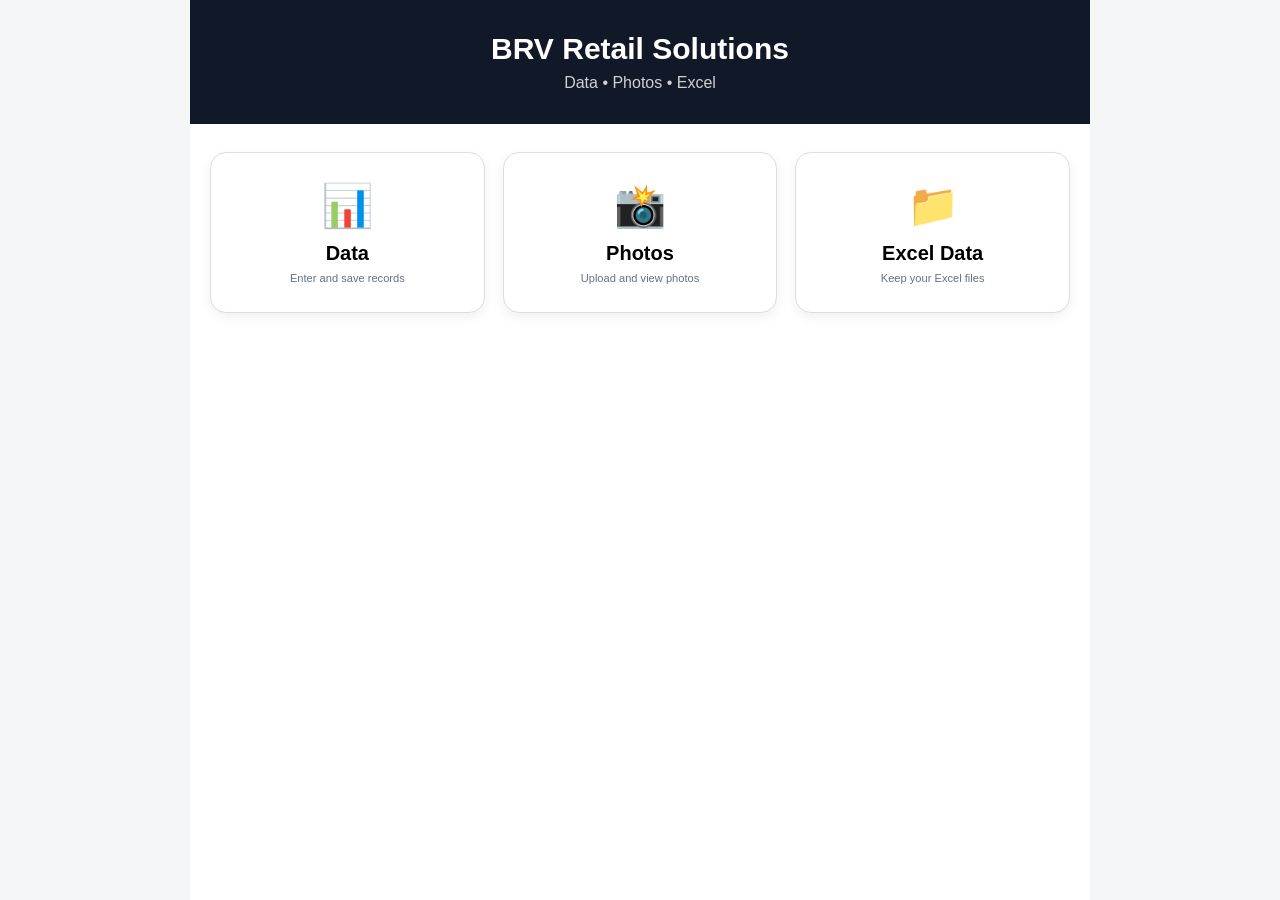
<file: index.html>
<!DOCTYPE html>
<html lang="en">
<head>
<meta charset="UTF-8">
<meta name="viewport" content="width=device-width, initial-scale=1.0">
<title>BRV Retail Solutions</title>
<link rel="stylesheet" href="style.css">
</head>
<body>
<div class="app">
  <header>
    <h1>BRV Retail Solutions</h1>
    <p>Data • Photos • Excel</p>
  </header>

  <main>
    <section class="cards">
      <button class="card" onclick="showSection('data')">
        <span class="icon">📊</span>
        <strong>Data</strong>
        <small>Enter and save records</small>
      </button>
      <button class="card" onclick="showSection('photos')">
        <span class="icon">📸</span>
        <strong>Photos</strong>
        <small>Upload and view photos</small>
      </button>
      <button class="card" onclick="showSection('excel')">
        <span class="icon">📁</span>
        <strong>Excel Data</strong>
        <small>Keep your Excel files</small>
      </button>
    </section>

    <section id="data" class="panel hidden">
      <div class="panel-head"><h2>Data</h2><button onclick="goHome()">← Home</button></div>
      <form id="dataForm">
        <input id="name" placeholder="Name / Item" required>
        <input id="details" placeholder="Details">
        <button type="submit">Save Data</button>
      </form>
      <div id="dataList"></div>
    </section>

    <section id="photos" class="panel hidden">
      <div class="panel-head"><h2>Photos</h2><button onclick="goHome()">← Home</button></div>
      <label class="upload">
        📸 Choose Photos
        <input id="photoInput" type="file" accept="image/*" multiple>
      </label>
      <div id="photoGrid" class="photo-grid"></div>
    </section>

    <section id="excel" class="panel hidden">
      <div class="panel-head"><h2>Excel Data</h2><button onclick="goHome()">← Home</button></div>
      <label class="upload">
        📁 Choose Excel/CSV File
        <input id="excelInput" type="file" accept=".xlsx,.xls,.csv">
      </label>
      <div id="fileInfo" class="file-info">No file selected.</div>
    </section>
  </main>
</div>
<script src="script.js"></script>
</body>
</html>
</file>
<file: style.css>
*{box-sizing:border-box}body{margin:0;font-family:Arial,sans-serif;background:#f4f6f8;color:#17202a}.app{max-width:900px;margin:auto;min-height:100vh;background:white}header{padding:32px 20px;text-align:center;background:#111827;color:white}header h1{margin:0;font-size:30px}header p{margin:8px 0 0;opacity:.8}.cards{display:grid;grid-template-columns:repeat(3,1fr);gap:18px;padding:28px 20px}.card{border:1px solid #ddd;background:#fff;border-radius:16px;padding:28px 16px;text-align:center;cursor:pointer;box-shadow:0 4px 12px #00000010}.card:hover{transform:translateY(-2px)}.icon{display:block;font-size:42px;margin-bottom:12px}.card strong{display:block;font-size:20px}.card small{display:block;margin-top:7px;color:#667085}.panel{padding:24px 20px}.hidden{display:none}.panel-head{display:flex;align-items:center;justify-content:space-between;margin-bottom:20px}.panel-head h2{margin:0}.panel-head button{border:0;background:#eee;padding:10px 14px;border-radius:9px}form{display:grid;gap:12px;max-width:500px}input{width:100%;padding:13px;border:1px solid #ccc;border-radius:9px;font-size:16px}form button{padding:13px;border:0;border-radius:9px;background:#111827;color:white;font-size:16px}.upload{display:block;padding:18px;border:2px dashed #bbb;border-radius:12px;text-align:center;cursor:pointer;margin-bottom:20px}.upload input{display:none}.photo-grid{display:grid;grid-template-columns:repeat(3,1fr);gap:10px}.photo-grid img{width:100%;aspect-ratio:1;object-fit:cover;border-radius:10px}.file-info{padding:16px;background:#f3f4f6;border-radius:10px}@media(max-width:650px){.cards{grid-template-columns:1fr}.card{display:grid;grid-template-columns:55px 1fr;text-align:left;align-items:center}.icon{grid-row:span 2;margin:0;text-align:center}.photo-grid{grid-template-columns:repeat(2,1fr)}header h1{font-size:25px}}
</file>
